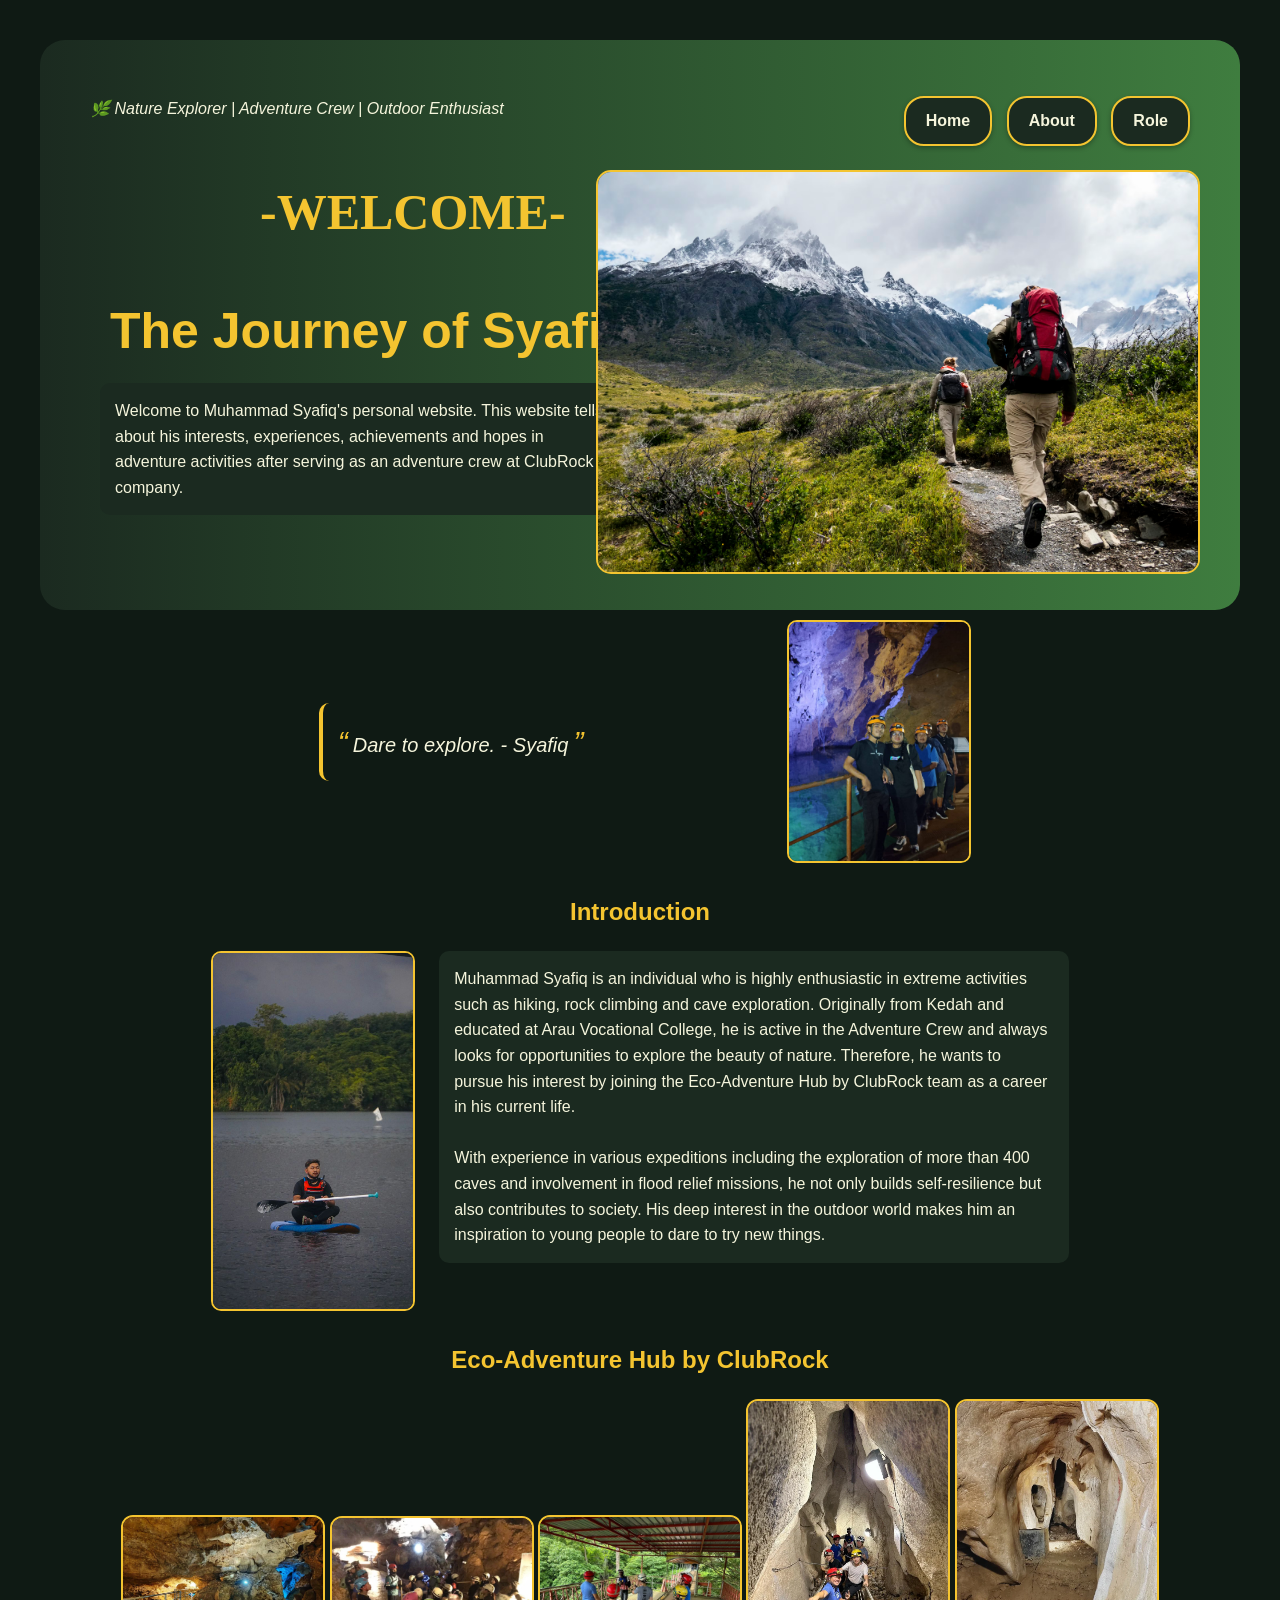
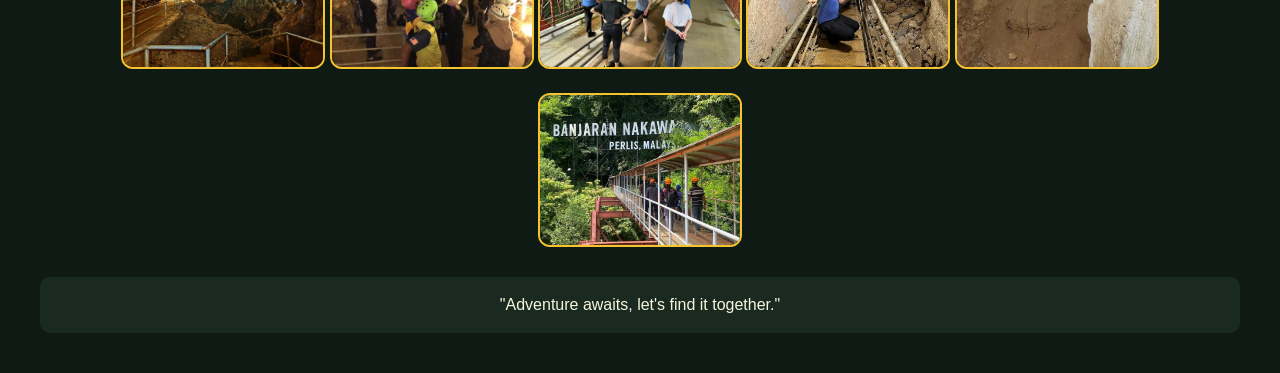
<file: index.html>
<!DOCTYPE html>
<html>
<head>
    <title>Home - Muhammad Syafiq</title>
    <link rel="stylesheet" href="style.css">
</head>

<body>

    <header class="hero">

    <p class="menu">
        <a href="index.html">Home</a>
        <a href="about.html">About</a>
        <a href="achievement.html">Role</a>
    </p>

    <p class="brand">
        🌿 Nature Explorer | Adventure Crew | Outdoor Enthusiast
    </p>

    <p class="welcome-text">-WELCOME-</p>
    <h1>The Journey of Syafiq</h1>

    <!-- description -->
    <p class="hero-text">
        Welcome to Muhammad Syafiq's personal website. This website tells about his interests, experiences, achievements and hopes in adventure activities after serving as an adventure crew at ClubRock company.
    </p>

    <!-- gambar kanan -->
    <img src="headerimage.jpeg" class="hero-img">

</header>

   <p class="quote">Dare to explore. - Syafiq</p>
  
   <img src="quote.jpeg" class="quote-img">

 <h2>Introduction</h2>
  
  <img src="gambar1.jpeg" class="about-img">
  
  <p class="about-text">
    Muhammad Syafiq is an individual who is highly enthusiastic in
    extreme activities such as hiking, rock climbing and cave exploration.
    Originally from Kedah and educated at Arau Vocational College, he is active in the  
    Adventure Crew and always looks for opportunities to explore the beauty of nature. 
    Therefore, he wants to pursue his interest by joining the Eco-Adventure Hub by ClubRock
    team as a career in his current life.

    <br><br>

    With experience in various expeditions including the exploration of more than 400 caves
    and involvement in flood relief missions, he not only builds self-resilience but also 
    contributes to society. His deep interest in the outdoor world makes him an inspiration
    to young people to dare to try new things.
</p>
  
 <h2>Eco-Adventure Hub by ClubRock</h2>
  <img src="adventure1.jpeg">
  <img src="adventure2.jpeg">
  <img src="adventure3.jpeg">
  <img src="adventure4.jpeg">
  <img src="adventure5.jpeg">
  <img src="adventure6.jpeg">
  
    <p class="footer">"Adventure awaits, let's find it together."</p>

</body>
</html>
</file>
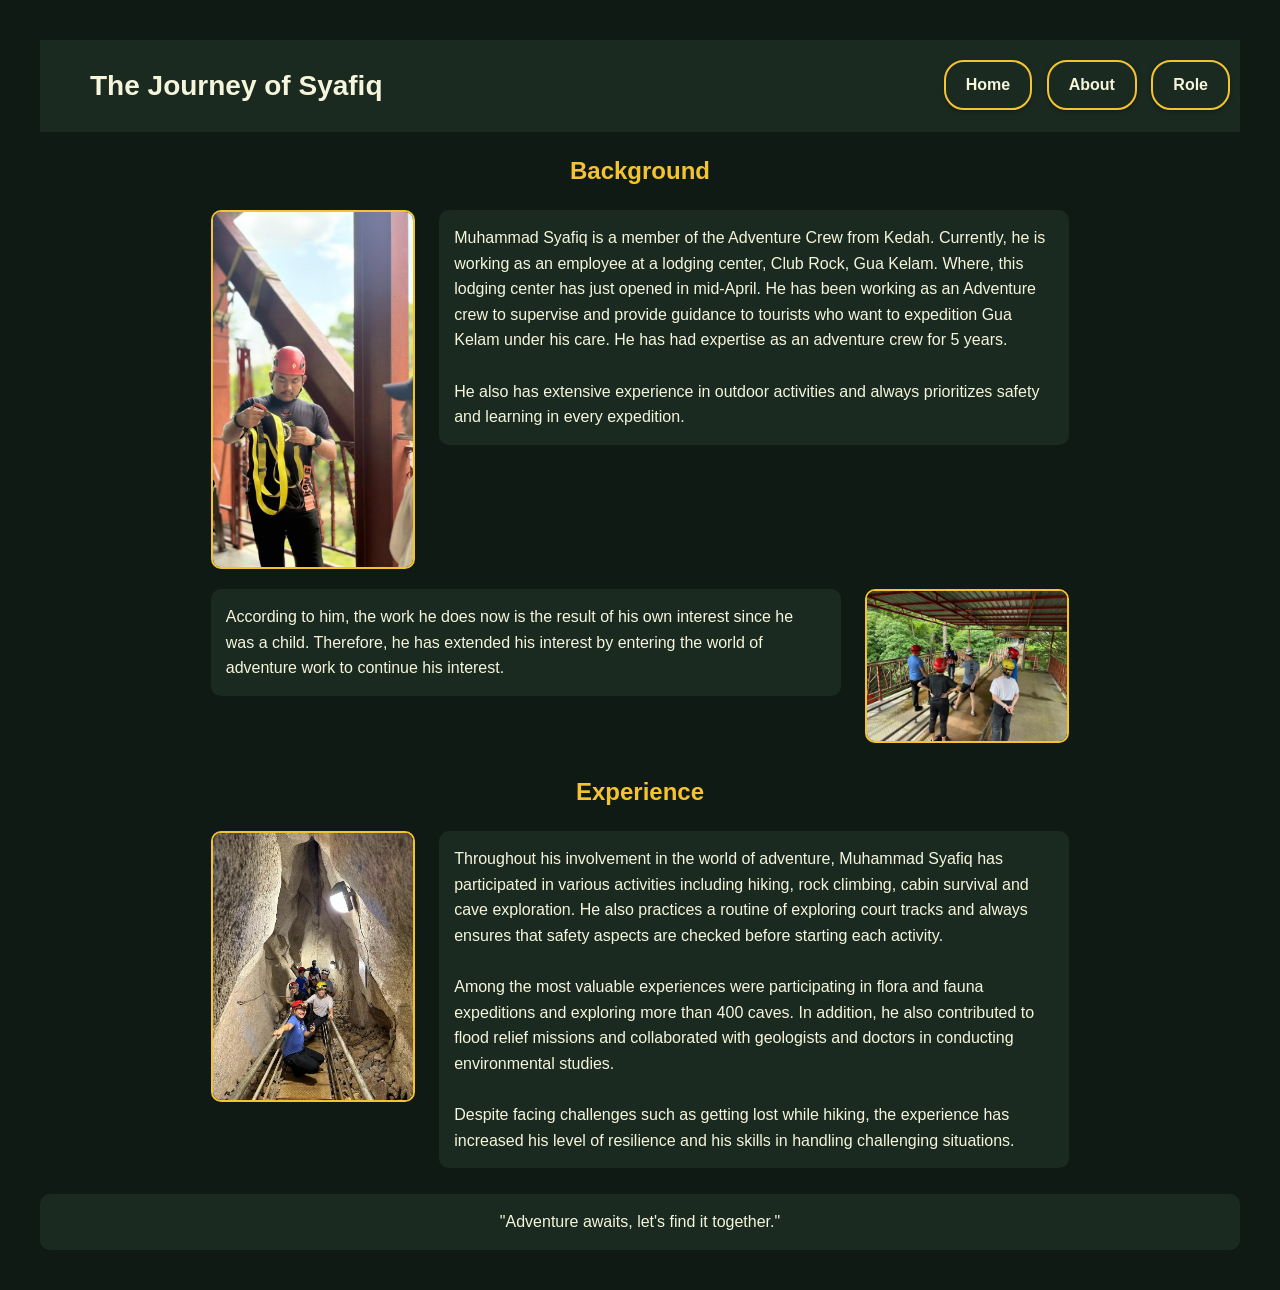
<file: about.html>
<!DOCTYPE html>
<html>
<head>
    <title>About - Muhammad Syafiq</title>
    <link rel="stylesheet" href="style.css">
</head>

<body>

<header class="top-header special-header">
    <h1>The Journey of Syafiq</h1>

    <p class="menu">
        <a href="index.html">Home</a>
        <a href="about.html">About</a>
        <a href="achievement.html">Role</a>
    </p>
</header>

  <h2>Background</h2>

<img src="gambar2.jpeg" class="about-img">

<p class="about-text">
        Muhammad Syafiq is a member of the Adventure Crew from Kedah. Currently, he is 
        working as an employee at a lodging center, Club Rock, Gua Kelam. Where, this 
        lodging center has just opened in mid-April. He has been working as an Adventure 
        crew to supervise and provide guidance to tourists who want to expedition Gua Kelam
        under his care. He has had expertise as an adventure crew for 5 years.
  
        <br><br>

        He also has extensive experience in outdoor activities and always prioritizes 
        safety and learning in every expedition.
</p>

<!-- Section 2: Text kiri, gambar kanan -->
<p class="about-text">
    According to him, the work he does now is the result of his own interest since he was a 
    child. Therefore, he has extended his interest by entering the world of adventure work
    to continue his interest.
</p>

<img src="adventure3.jpeg" class="about-img">

    <h2>Experience</h2>
  
  <img src="adventure4.jpeg" class="about-img">
  
    <p class="about-text">
    Throughout his involvement in the world of adventure, Muhammad Syafiq has participated 
    in various activities including hiking, rock climbing, cabin survival and cave 
    exploration. He also practices a routine of exploring court tracks and always ensures
    that safety aspects are checked before starting each activity.

    <br><br>

    Among the most valuable experiences were participating in flora and fauna expeditions 
    and exploring more than 400 caves. In addition, he also contributed to flood relief 
    missions and collaborated with geologists and doctors in conducting environmental 
    studies.

    <br><br>

    Despite facing challenges such as getting lost while hiking, the experience has 
    increased his level of resilience and his skills in handling challenging situations.
</p>

     <p class="footer">"Adventure awaits, let's find it together."</p>

</body>
</file>
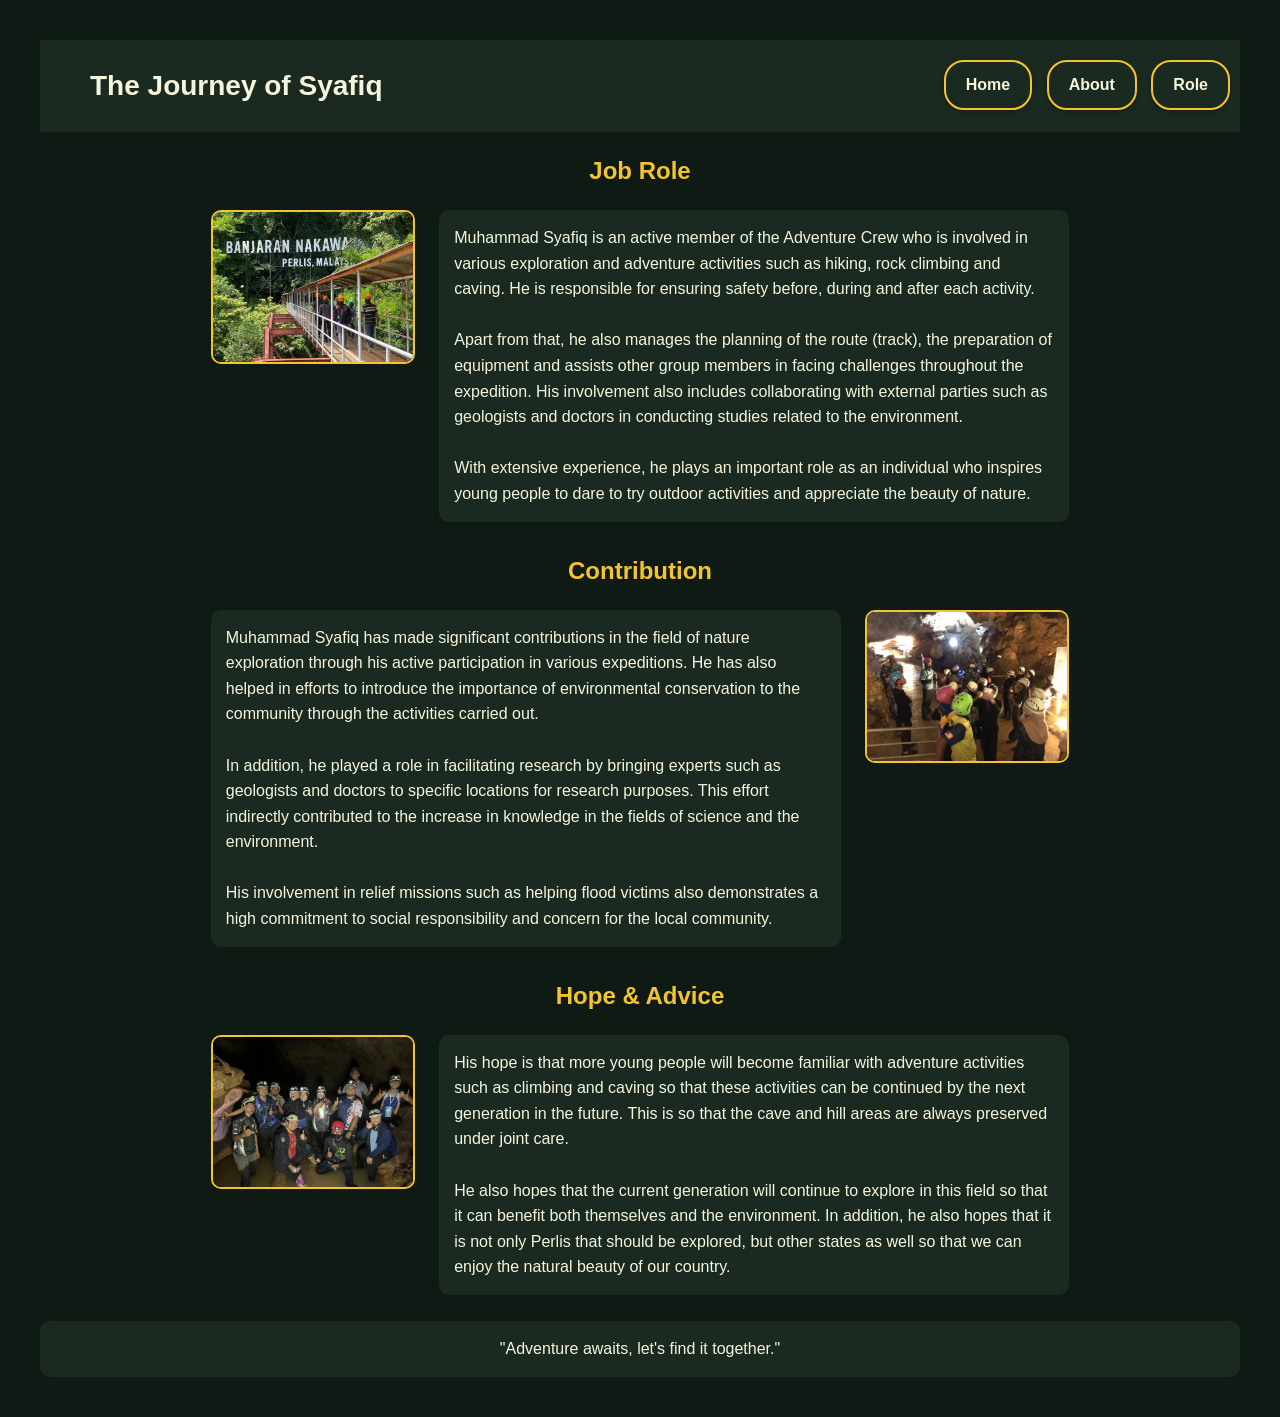
<file: achievement.html>
<!DOCTYPE html>
<html>
<head>
    <title>Achievement - Muhammad Syafiq</title>
    <link rel="stylesheet" href="style.css">
</head>

<body>
  
<header class="top-header special-header">
    <h1>The Journey of Syafiq</h1>

    <p class="menu">
        <a href="index.html">Home</a>
        <a href="about.html">About</a>
        <a href="achievement.html">Role</a>
    </p>
 </header> 

    <h2>Job Role</h2>

   <img src="adventure6.jpeg" class="about-img">

<p class="about-text">
    Muhammad Syafiq is an active member of the Adventure Crew who is involved in various 
    exploration and adventure activities such as hiking, rock climbing and caving. He is 
    responsible for ensuring safety before, during and after each activity.

    <br><br>

    Apart from that, he also manages the planning of the route (track), the preparation of
    equipment and assists other group members in facing challenges throughout the 
    expedition. His involvement also includes collaborating with external parties such as 
    geologists and doctors in conducting studies related to the environment.

    <br><br>

    With extensive experience, he plays an important role as an individual who inspires
    young people to dare to try outdoor activities and appreciate the beauty of nature.
</p>

    <h2>Contribution</h2>

<p class="about-text">
   Muhammad Syafiq has made significant contributions in the field of nature exploration 
   through his active participation in various expeditions. He has also helped in efforts
   to introduce the importance of environmental conservation to the community through the
   activities carried out.

    <br><br>

   In addition, he played a role in facilitating research by bringing experts such as 
   geologists and doctors to specific locations for research purposes. This effort 
   indirectly contributed to the increase in knowledge in the fields of science and the 
   environment.

    <br><br>

   His involvement in relief missions such as helping flood victims also demonstrates a 
   high commitment to social responsibility and concern for the local community.
</p>

  <img src="adventure2.jpeg" class="about-img">

    <h2>Hope & Advice</h2>

  <img src="adventure7.jpeg" class="about-img"> 
  
    <p class="about-text">
    His hope is that more young people will become familiar with adventure activities such 
    as climbing and caving so that these activities can be continued by the next generation
    in the future. This is so that the cave and hill areas are always preserved under joint
    care.

       <br><br>

    He also hopes that the current generation will continue to explore in this field so
    that it can benefit both themselves and the environment. In addition, he also hopes 
    that it is not only Perlis that should be explored, but other states as well so that we
    can enjoy the natural beauty of our country.
    </p>


    <p class="footer">"Adventure awaits, let's find it together."</p>

</body>
</html>
</file>
<file: style.css>
body {
    background-color: #0f1a14;
    font-family: Arial;
    margin: 40px;
    color:#f5f5dc;
    text-align: center;
}

.hero {
    background: linear-gradient(to right, #1b2a20, #3f7d3f);
    border-radius: 25px;
    padding: 40px;
    text-align: center;  
    position: relative;
    min-height: 490px;
}

.hero .menu {
    background-color: transparent;
    margin-bottom: 20px;
}

.welcome-text {
    font-family: Gill Sans;
    background-color: transparent !important;  /* buang background */
    border: none !important;                   /* buang border */
    padding: 0 !important;                     /* buang ruang kotak */
    text-align: left;    
    margin-left: 180px;    
    margin-bottom: -10px;
    color: #f4c430;
    font-size: 50px;
    font-weight: bold;
}

.hero h1 {
    color: #f4c430;
    font-size: 50px; 
    text-align: left;
    width: 55%;
    margin-top: 0;
    margin-left: 30px;
    position: relative;
    top: 60px;   
}

.brand {
    background-color: transparent;
    color: #f5f5dc;
    padding: 0;
    font-style: italic;
    text-align: left;   /* jadi kiri */
    margin-left: 10px;  /* jarak sikit dari tepi */
}

/* text bawah */
.hero-text {
    background-color: #1b2a20;
    color: #f5f5dc;
    padding: 15px;
    border-radius: 10px;
    text-align: left;
    width: 45%;
    margin-left: 20px;
    margin-top: 10px;
    position: relative;
    top: 50px;   
    
}

.hero-img {
    position: absolute;
    right: 40px;
    top: 120px;
    width: 600px;
    border-radius: 15px;
}
.tagline {
    color: #f5f5dc;        /* cream */
    text-align: center;
    font-style: italic;
    margin-top: -20px;
    margin-bottom: 20px;
    font-size: 18px;
    text-shadow: 0px 0px 5px black;
    background-color: transparent;  /* buang background */
    padding-top: 0;                     /* buang ruang kotak */
}

.intro {
    text-align: center;
    color: #dcdcdc;
    font-size: 18px;
}

.menu {
    position: absolute;
    top: 20px;
    right: 30px;
    background-color: transparent;
}
.menu a {
    display: inline-block;        /* penting supaya jadi button */
    background-color: #1b2a20;  
    color: #f5f5dc;
    padding: 10px 20px;
    margin: 5px;
    border-radius: 20px;          /* bentuk capsule */
    text-decoration: none;
    font-weight: bold;
    border: 2px solid #f4c430;
    box-shadow: 0px 2px 5px rgba(0,0,0,0.3);
    transition: all 0.4s ease;
}

.menu a:hover {
    background-color: #f4c430;   
    color: black;
}
a {
    color: #1e3a5f;
    text-decoration: none;
    font-weight: bold;
    margin: 10px;
}

a:hover {
    color: #6c757d;
}
h2 {
    color: #f4c430;
    margin-top: 25px;
    margin-bottom: 15px;
}

img {
    width: 200px;
    display: inline-block;
    margin: 10px auto;
    border-radius: 12px;
    border: 2px solid #f4c430; /* border gold */
}

p {
    background-color: #1b2a20;
    padding: 15px;
    border-radius: 10px;
    line-height: 1.6;
}

ul {
    background-color: #1b2a20;
    padding: 20px 40px;
    border-radius: 10px;
    line-height: 1.8;
    list-style-position: inside;
    padding: 0;
    text-align: center;
}
.about-img {
    width: 200px;
    display: inline-block;
    vertical-align: top;   /* align dengan text */
    margin: 10px;
    border-radius: 10px;
}

.about-text {
    width: 50%;
    display: inline-block;
    vertical-align: top;
    text-align: left;      /* supaya nampak kemas */
    margin: 10px;
    background-color: #1b2a20;
    color: #f5f5dc;
}

.special-header {
    display: flex;
    justify-content: space-between;
    align-items: center;
    padding: 30px 50px;
    background-color: #1b2a20;
}

.special-header h1 {
    margin: 0;
    font-size: 28px;
}

.special-header .menu {
    margin: 0;
    margin-top: 20px;
}

.quote {
    display: inline-block;        
    width: 420px;                   /* bagi ruang untuk gambar */
    vertical-align: middle;
    margin-right: 5px;
    background-color: transparent;
    border-left: 4px solid #f4c430;
    padding-left: 15px;
    margin: 10px;

    font-style: italic;
    color: #f5f5dc;
    text-align: left;
    font-size: 20px;
}

/* quotation mark kiri */
.quote::before {
    content: "“";
    font-size: 30px;
    color: #f4c430;
    margin-right: 5px;
}

/* quotation mark kanan */
.quote::after {
    content: "”";
    font-size: 30px;
    color: #f4c430;
    margin-left: 5px;
}

.quote-img {
    display: inline-block;
    width: 180px;
    vertical-align: middle;
    margin-left: 20px 5px;
    border-radius: 10px;
    border: 2px solid #f4c430;
}

.footer {
    background-color: #1b2a20;
    color: #f5f5dc;
    text-align: center;
}
</file>
